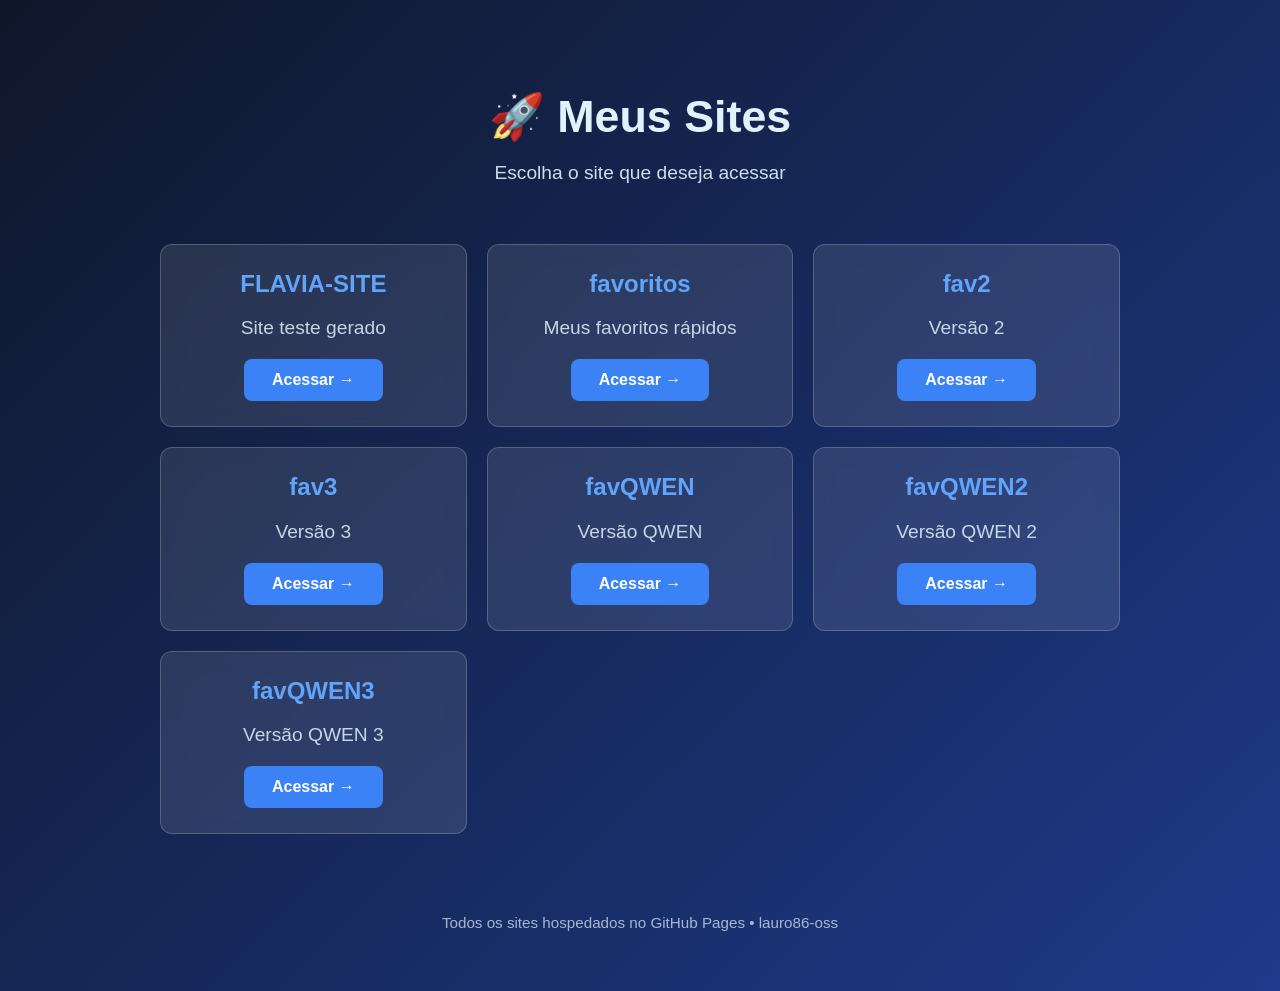
<file: index.html>
<!DOCTYPE html>
<html lang="pt-BR">
<head>
    <meta charset="UTF-8">
    <meta name="viewport" content="width=device-width, initial-scale=1.0">
    <title>Meus Sites - Lauro86</title>
    <style>
        body {
            font-family: 'Segoe UI', Arial, sans-serif;
            background: linear-gradient(135deg, #0f172a, #1e3a8a);
            color: #e0f2fe;
            margin: 0;
            padding: 0;
            min-height: 100vh;
        }
        .container {
            max-width: 1000px;
            margin: 40px auto;
            padding: 20px;
            text-align: center;
        }
        h1 {
            font-size: 2.8rem;
            margin-bottom: 10px;
        }
        p {
            font-size: 1.2rem;
            opacity: 0.9;
            margin-bottom: 40px;
        }
        .grid {
            display: grid;
            grid-template-columns: repeat(auto-fit, minmax(280px, 1fr));
            gap: 20px;
            padding: 20px;
        }
        .card {
            background: rgba(255,255,255,0.1);
            border-radius: 12px;
            padding: 25px 20px;
            transition: all 0.3s ease;
            backdrop-filter: blur(10px);
            border: 1px solid rgba(255,255,255,0.2);
        }
        .card:hover {
            transform: translateY(-8px);
            background: rgba(255,255,255,0.2);
            box-shadow: 0 15px 30px rgba(0,0,0,0.3);
        }
        .card h2 {
            margin: 0 0 15px 0;
            color: #60a5fa;
            font-size: 1.5rem;
        }
        .card p {
            opacity: 0.85;
            margin-bottom: 20px;
        }
        .btn {
            display: inline-block;
            background: #3b82f6;
            color: white;
            padding: 12px 28px;
            border-radius: 8px;
            text-decoration: none;
            font-weight: bold;
            transition: 0.3s;
        }
        .btn:hover {
            background: #2563eb;
            transform: scale(1.05);
        }
        footer {
            margin-top: 60px;
            opacity: 0.7;
            font-size: 0.95rem;
        }
    </style>
</head>
<body>
    <div class="container">
        <h1>🚀 Meus Sites</h1>
        <p>Escolha o site que deseja acessar</p>

        <div class="grid">

            <div class="card">
                <h2>FLAVIA-SITE</h2>
                <p>Site teste gerado</p>
                <a href="/FLAVIA-SITE/" class="btn">Acessar →</a>
            </div>

            <div class="card">
                <h2>favoritos</h2>
                <p>Meus favoritos rápidos</p>
                <a href="/favoritos-main/" class="btn">Acessar →</a>
            </div>

            <div class="card">
                <h2>fav2</h2>
                <p>Versão 2</p>
                <a href="/fav2-main/" class="btn">Acessar →</a>
            </div>

            <div class="card">
                <h2>fav3</h2>
                <p>Versão 3</p>
                <a href="/fav3-main/" class="btn">Acessar →</a>
            </div>

            <div class="card">
                <h2>favQWEN</h2>
                <p>Versão QWEN</p>
                <a href="/favQWEN-main/" class="btn">Acessar →</a>
            </div>

            <div class="card">
                <h2>favQWEN2</h2>
                <p>Versão QWEN 2</p>
                <a href="/favQWEN2-main/" class="btn">Acessar →</a>
            </div>

            <div class="card">
                <h2>favQWEN3</h2>
                <p>Versão QWEN 3</p>
                <a href="/favQWEN3-main/" class="btn">Acessar →</a>
            </div>

        </div>

        <footer>
            Todos os sites hospedados no GitHub Pages • lauro86-oss
        </footer>
    </div>
</body>
</html>
</file>
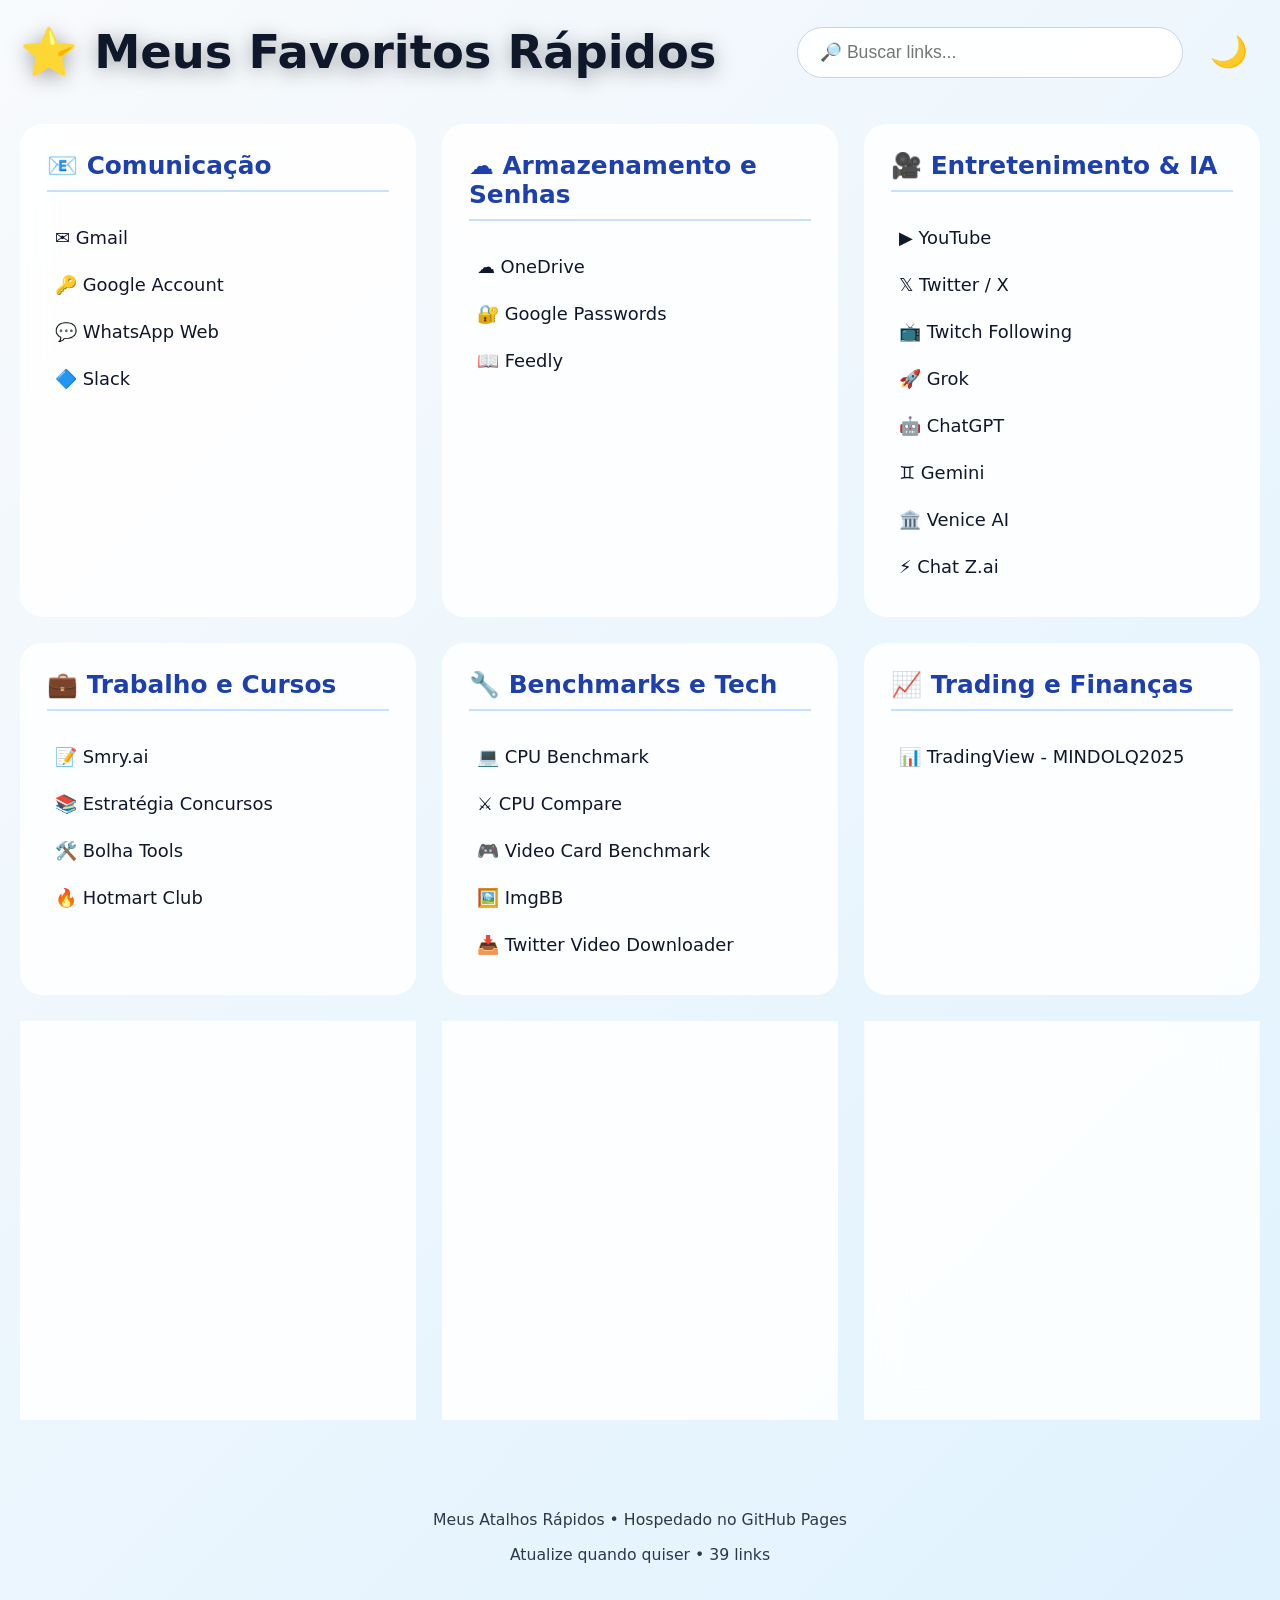
<file: fav2-main/index.html>
<!DOCTYPE html>
<html lang="pt-BR">
<head>
  <meta charset="UTF-8">
  <meta name="viewport" content="width=device-width, initial-scale=1.0">
  <title>Meus Favoritos Rápidos</title>
  <style>
    :root {
      --bg: linear-gradient(135deg, #0f172a, #1e3a8a);
      --card-bg: rgba(255,255,255,0.09);
      --card-hover: rgba(255,255,255,0.20);
      --text: #e0f2fe;
      --accent: #60a5fa;
    }
    [data-theme="light"] {
      --bg: linear-gradient(135deg, #f8fafc, #e0f2fe);
      --card-bg: rgba(255,255,255,0.85);
      --card-hover: rgba(255,255,255,0.98);
      --text: #0f172a;
      --accent: #1e40af;
    }

    body {
      font-family: system-ui, -apple-system, 'Segoe UI', Arial, sans-serif;
      background: var(--bg);
      color: var(--text);
      margin: 0;
      padding: 25px 20px;
      min-height: 100vh;
      transition: background 0.4s ease;
    }

    .container { max-width: 1250px; margin: 0 auto; }

    header {
      display: flex;
      justify-content: space-between;
      align-items: center;
      margin-bottom: 45px;
      flex-wrap: wrap;
      gap: 20px;
    }

    h1 {
      margin: 0;
      font-size: 2.9em;
      font-weight: 700;
      text-shadow: 0 4px 20px rgba(0,0,0,0.35);
    }

    .controls {
      display: flex;
      align-items: center;
      gap: 15px;
    }

    .search-bar {
      padding: 14px 22px;
      width: 340px;
      border-radius: 9999px;
      border: 1px solid rgba(255,255,255,0.25);
      background: rgba(255,255,255,0.12);
      color: var(--text);
      font-size: 1.1em;
      outline: none;
    }
    [data-theme="light"] .search-bar {
      background: rgba(255,255,255,0.95);
      border-color: #cbd5e1;
      color: #0f172a;
    }

    .theme-toggle {
      background: none;
      border: none;
      font-size: 1.9em;
      cursor: pointer;
      padding: 8px 12px;
      border-radius: 50%;
      transition: 0.3s;
    }
    .theme-toggle:hover { background: rgba(255,255,255,0.15); }

    .grid {
      display: grid;
      grid-template-columns: repeat(auto-fit, minmax(320px, 1fr));
      gap: 26px;
    }

    .card {
      background: var(--card-bg);
      backdrop-filter: blur(18px);
      border-radius: 22px;
      padding: 26px;
      border: 1px solid rgba(255,255,255,0.18);
      transition: all 0.35s ease;
    }
    .card:hover {
      transform: translateY(-12px);
      background: var(--card-hover);
      box-shadow: 0 30px 45px rgba(0,0,0,0.4);
    }

    .card h3 {
      margin: 0 0 22px 0;
      font-size: 1.55em;
      color: var(--accent);
      border-bottom: 2px solid rgba(96,165,250,0.35);
      padding-bottom: 10px;
    }

    .card a {
      color: var(--text);
      text-decoration: none;
      display: flex;
      align-items: center;
      gap: 12px;
      padding: 13px 8px;
      font-size: 1.12em;
      transition: all 0.25s;
    }
    .card a:hover {
      color: #bae6fd;
      padding-left: 18px;
    }

    .footer {
      text-align: center;
      margin-top: 90px;
      opacity: 0.85;
      font-size: 0.98em;
    }
  </style>
</head>
<body>
  <div class="container">
    <header>
      <h1>⭐ Meus Favoritos Rápidos</h1>
      <div class="controls">
        <input type="text" id="searchInput" class="search-bar" placeholder="🔎 Buscar links..." autocomplete="off">
        <button id="themeToggle" class="theme-toggle" aria-label="Alternar tema">🌙</button>
      </div>
    </header>

    <div class="grid" id="grid">

      <div class="card">
        <h3>📧 Comunicação</h3>
        <a href="https://mail.google.com" target="_blank">✉️ Gmail</a>
        <a href="https://accounts.google.com" target="_blank">🔑 Google Account</a>
        <a href="https://web.whatsapp.com/" target="_blank">💬 WhatsApp Web</a>
        <a href="https://app.slack.com/client/T04MQQC5BFS/C04M3J8JTA8" target="_blank">🔷 Slack</a>
      </div>

      <div class="card">
        <h3>☁️ Armazenamento e Senhas</h3>
        <a href="https://onedrive.live.com/?id=root&cid=D86F7DD1A263F7AC" target="_blank">☁️ OneDrive</a>
        <a href="https://passwords.google.com/" target="_blank">🔐 Google Passwords</a>
        <a href="https://feedly.com/" target="_blank">📖 Feedly</a>
      </div>

      <div class="card">
        <h3>🎥 Entretenimento & IA</h3>
        <a href="https://www.youtube.com/" target="_blank">▶️ YouTube</a>
        <a href="https://twitter.com/home" target="_blank">𝕏 Twitter / X</a>
        <a href="https://www.twitch.tv/directory/following" target="_blank">📺 Twitch Following</a>
        <a href="https://grok.com/" target="_blank">🚀 Grok</a>
        <a href="https://chat.openai.com/" target="_blank">🤖 ChatGPT</a>
        <a href="https://gemini.google.com/" target="_blank">♊ Gemini</a>
        <a href="https://venice.ai/" target="_blank">🏛️ Venice AI</a>
        <a href="https://chat.z.ai/" target="_blank">⚡ Chat Z.ai</a>
      </div>

      <div class="card">
        <h3>💼 Trabalho e Cursos</h3>
        <a href="https://www.smry.ai/" target="_blank">📝 Smry.ai</a>
        <a href="https://www.estrategiaconcursos.com.br/app/dashboard/assinaturas" target="_blank">📚 Estratégia Concursos</a>
        <a href="https://open.bolha.tools/" target="_blank">🛠️ Bolha Tools</a>
        <a href="https://hotmart.com/pt-br/club/excelencia-negocios-digitais/products/4254304" target="_blank">🔥 Hotmart Club</a>
      </div>

      <div class="card">
        <h3>🔧 Benchmarks e Tech</h3>
        <a href="https://www.cpubenchmark.net/singleCompare.php" target="_blank">💻 CPU Benchmark</a>
        <a href="https://www.cpubenchmark.net/compare/5238vs5437vs3947vs3425/Intel-i7-13700HX-vs-AMD-Ryzen-7-7745HX-vs-Intel-i7-11700-vs-Intel-i7-9750H" target="_blank">⚔️ CPU Compare</a>
        <a href="https://www.videocardbenchmark.net/singleCompare.php" target="_blank">🎮 Video Card Benchmark</a>
        <a href="https://imgbb.com/" target="_blank">🖼️ ImgBB</a>
        <a href="https://twittervideodownloader.com/" target="_blank">📥 Twitter Video Downloader</a>
      </div>

      <div class="card">
        <h3>📈 Trading e Finanças</h3>
        <a href="https://br.tradingview.com/chart/h7SmVyyj/?symbol=ACTIVTRADES%3AMINDOLQ2025" target="_blank">📊 TradingView - MINDOLQ2025</a>
      </div>

      <div class="card">
        <h3>🛒 Compras e Farmácia</h3>
        <a href="https://www.drogasil.com.br/" target="_blank">💊 Drogasil</a>
        <a href="https://medical-brasil.catalog.kyte.site/" target="_blank">🩺 Medical Brasil</a>
        <a href="https://paraguaypharmaceuticals.com/" target="_blank">💉 Paraguay Pharmaceuticals</a>
      </div>

      <div class="card">
        <h3>🔞 Adulto / Fetish</h3>
        <a href="https://www.photoacompanhantes.com/acompanhantes/indaiatuba" target="_blank">❤️ Acompanhantes Indaiatuba</a>
        <a href="https://coomer.st/onlyfans/user/erikasbulbasaur" target="_blank">🍄 Coomer - Erikasbulbasaur</a>
        <a href="https://pirataria.link/explicito" target="_blank">🔥 Pirataria Explicito</a>
        <a href="https://old.reddit.com/r/armpitfetish/search?q=stubble+OR+prickly..." target="_blank">🦵 Reddit - Armpit Fetish</a>
        <a href="https://www.google.com/search?q=(stubble+OR+prickly...)" target="_blank">🔍 Google - Armpit Search</a>
        <a href="https://www.google.com/search?num=12...orgasmic+contractions..." target="_blank">🔍 Google - Orgasm Contractions</a>
      </div>

      <div class="card">
        <h3>⚽ Outros</h3>
        <a href="https://www.hltv.org/matches" target="_blank">🎮 HLTV - CS Matches</a>
        <a href="https://news.google.com/home?hl=pt-BR&gl=BR&ceid=BR:pt-419" target="_blank">📰 Google News</a>
        <a href="https://grok.com/tasks" target="_blank">✅ Grok Tasks</a>
        <a href="http://localhost:3000/" target="_blank">💻 Localhost:3000</a>
        <a href="https://wish.com" target="_blank">🛍️ Wish List</a>
      </div>

    </div>

    <div class="footer">
      <p>Meus Atalhos Rápidos • Hospedado no GitHub Pages</p>
      <p>Atualize quando quiser • <span id="totalLinks">0</span> links</p>
    </div>
  </div>

  <script>
    // Busca em tempo real
    const searchInput = document.getElementById('searchInput');
    const grid = document.getElementById('grid');

    searchInput.addEventListener('input', () => {
      const term = searchInput.value.toLowerCase().trim();
      const cards = grid.querySelectorAll('.card');
      cards.forEach(card => {
        const text = card.textContent.toLowerCase();
        card.style.display = text.includes(term) ? '' : 'none';
      });
    });

    // Toggle Dark / Light Mode
    const themeToggle = document.getElementById('themeToggle');
    let currentTheme = localStorage.getItem('theme') || 
                       (window.matchMedia('(prefers-color-scheme: dark)').matches ? 'dark' : 'light');

    document.documentElement.setAttribute('data-theme', currentTheme);
    themeToggle.textContent = currentTheme === 'dark' ? '☀️' : '🌙';

    themeToggle.addEventListener('click', () => {
      currentTheme = currentTheme === 'dark' ? 'light' : 'dark';
      document.documentElement.setAttribute('data-theme', currentTheme);
      localStorage.setItem('theme', currentTheme);
      themeToggle.textContent = currentTheme === 'dark' ? '☀️' : '🌙';
    });

    // Contador de links
    window.onload = () => {
      const total = document.querySelectorAll('.card a').length;
      document.getElementById('totalLinks').textContent = total;
    };
  </script>
</body>
</html>
</file>
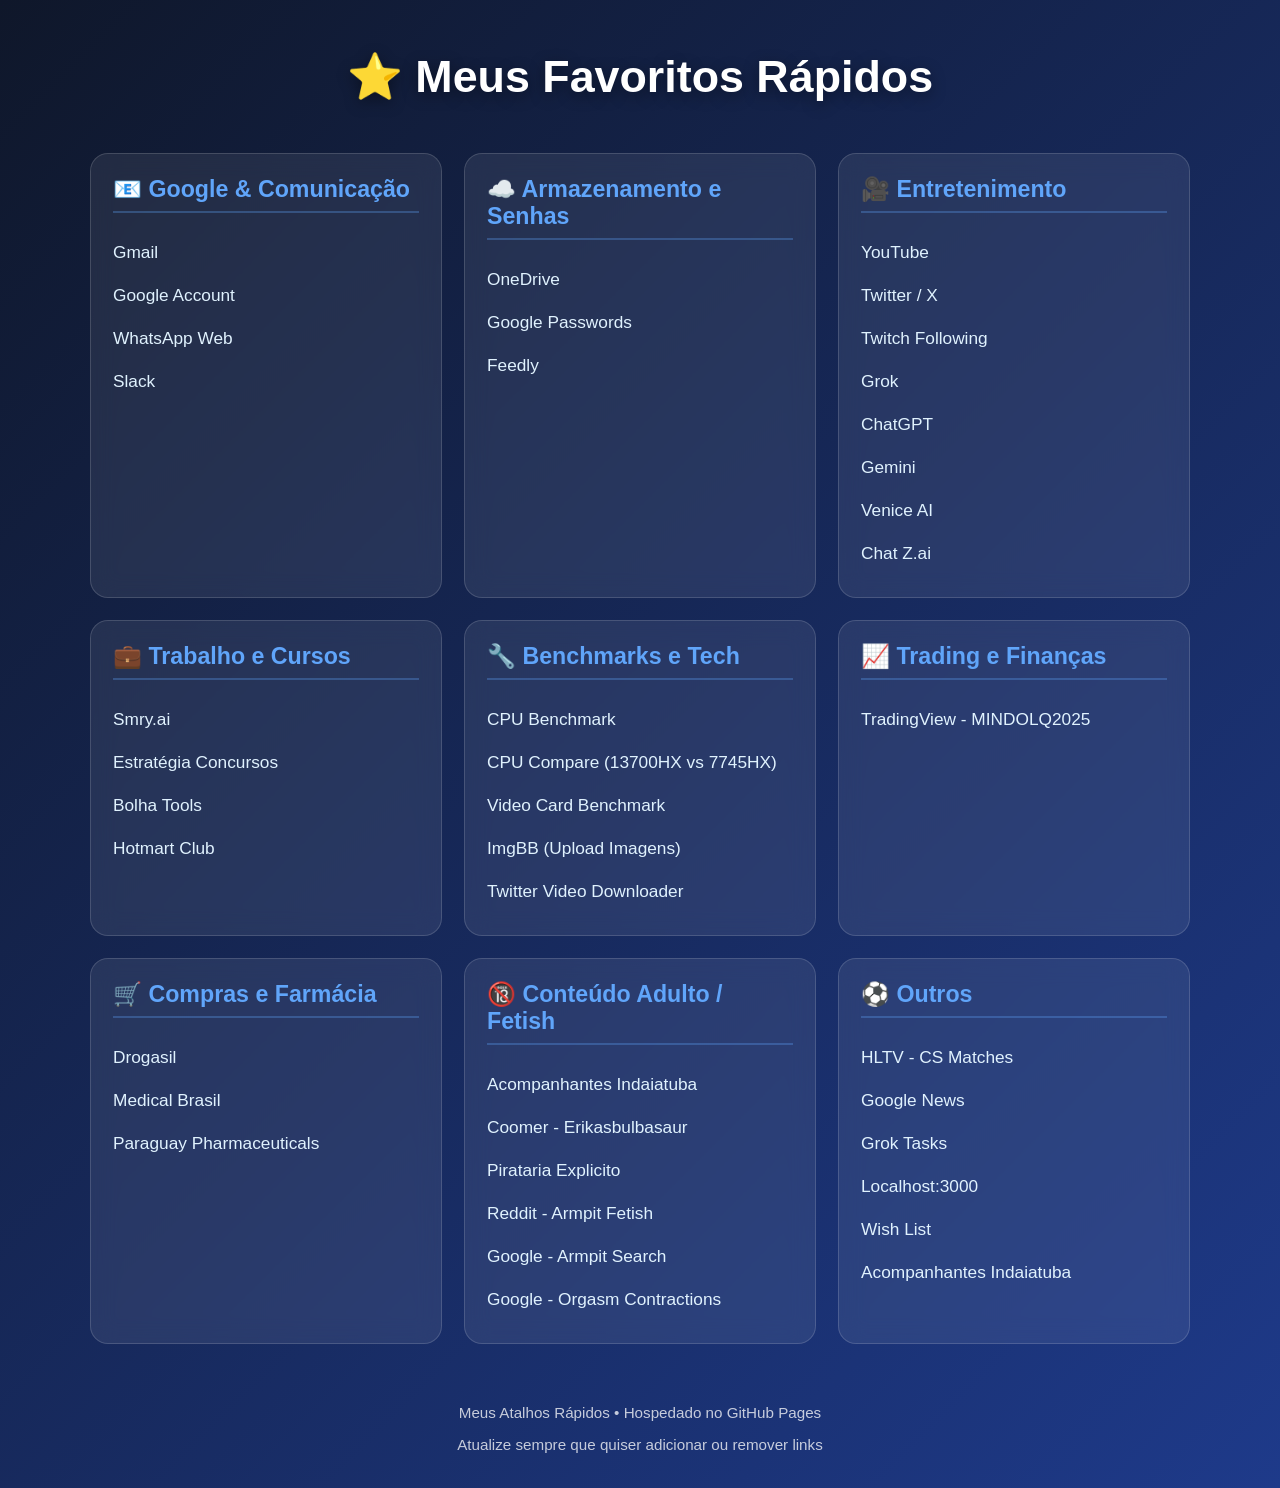
<file: favoritos-main/index.html>
<!DOCTYPE html>
<html lang="pt-BR">
<head>
  <meta charset="UTF-8">
  <meta name="viewport" content="width=device-width, initial-scale=1.0">
  <title>Meus Favoritos Rápidos</title>
  <style>
    body {
      font-family: 'Segoe UI', Arial, sans-serif;
      background: linear-gradient(135deg, #0f172a, #1e3a8a);
      color: white;
      margin: 0;
      padding: 20px;
      min-height: 100vh;
    }
    .container {
      max-width: 1100px;
      margin: 0 auto;
    }
    h1 {
      text-align: center;
      margin: 30px 0 50px;
      font-size: 2.8em;
      text-shadow: 0 4px 15px rgba(0,0,0,0.4);
    }
    .grid {
      display: grid;
      grid-template-columns: repeat(auto-fit, minmax(300px, 1fr));
      gap: 22px;
    }
    .card {
      background: rgba(255,255,255,0.08);
      backdrop-filter: blur(12px);
      border-radius: 18px;
      padding: 22px;
      border: 1px solid rgba(255,255,255,0.15);
      transition: all 0.3s ease;
    }
    .card:hover {
      transform: translateY(-8px);
      background: rgba(255,255,255,0.18);
      box-shadow: 0 20px 35px rgba(0,0,0,0.4);
    }
    .card h3 {
      margin: 0 0 18px 0;
      font-size: 1.45em;
      color: #60a5fa;
      border-bottom: 2px solid rgba(96,165,250,0.3);
      padding-bottom: 8px;
    }
    .card a {
      color: #e0f2fe;
      text-decoration: none;
      display: block;
      padding: 11px 0;
      font-size: 1.08em;
      transition: 0.2s;
    }
    .card a:hover {
      color: #bae6fd;
      padding-left: 10px;
    }
    .footer {
      text-align: center;
      margin-top: 60px;
      opacity: 0.75;
      font-size: 0.95em;
    }
  </style>
</head>
<body>
  <div class="container">
    <h1>⭐ Meus Favoritos Rápidos</h1>
    
    <div class="grid">

      <div class="card">
        <h3>📧 Google & Comunicação</h3>
        <a href="https://mail.google.com" target="_blank">Gmail</a>
        <a href="https://accounts.google.com" target="_blank">Google Account</a>
        <a href="https://web.whatsapp.com/" target="_blank">WhatsApp Web</a>
        <a href="https://app.slack.com/client/T04MQQC5BFS/C04M3J8JTA8" target="_blank">Slack</a>
      </div>

      <div class="card">
        <h3>☁️ Armazenamento e Senhas</h3>
        <a href="https://onedrive.live.com/?id=root&cid=D86F7DD1A263F7AC" target="_blank">OneDrive</a>
        <a href="https://passwords.google.com/" target="_blank">Google Passwords</a>
        <a href="https://feedly.com/" target="_blank">Feedly</a>
      </div>

      <div class="card">
        <h3>🎥 Entretenimento</h3>
        <a href="https://www.youtube.com/" target="_blank">YouTube</a>
        <a href="https://twitter.com/home" target="_blank">Twitter / X</a>
        <a href="https://www.twitch.tv/directory/following" target="_blank">Twitch Following</a>
        <a href="https://grok.com/" target="_blank">Grok</a>
        <a href="https://chat.openai.com/" target="_blank">ChatGPT</a>
        <a href="https://gemini.google.com/" target="_blank">Gemini</a>
        <a href="https://venice.ai/" target="_blank">Venice AI</a>
        <a href="https://chat.z.ai/" target="_blank">Chat Z.ai</a>
      </div>

      <div class="card">
        <h3>💼 Trabalho e Cursos</h3>
        <a href="https://www.smry.ai/" target="_blank">Smry.ai</a>
        <a href="https://www.estrategiaconcursos.com.br/app/dashboard/assinaturas" target="_blank">Estratégia Concursos</a>
        <a href="https://open.bolha.tools/" target="_blank">Bolha Tools</a>
        <a href="https://hotmart.com/pt-br/club/excelencia-negocios-digitais/products/4254304" target="_blank">Hotmart Club</a>
      </div>

      <div class="card">
        <h3>🔧 Benchmarks e Tech</h3>
        <a href="https://www.cpubenchmark.net/singleCompare.php" target="_blank">CPU Benchmark</a>
        <a href="https://www.cpubenchmark.net/compare/5238vs5437vs3947vs3425/Intel-i7-13700HX-vs-AMD-Ryzen-7-7745HX-vs-Intel-i7-11700-vs-Intel-i7-9750H" target="_blank">CPU Compare (13700HX vs 7745HX)</a>
        <a href="https://www.videocardbenchmark.net/singleCompare.php" target="_blank">Video Card Benchmark</a>
        <a href="https://imgbb.com/" target="_blank">ImgBB (Upload Imagens)</a>
        <a href="https://twittervideodownloader.com/" target="_blank">Twitter Video Downloader</a>
      </div>

      <div class="card">
        <h3>📈 Trading e Finanças</h3>
        <a href="https://br.tradingview.com/chart/h7SmVyyj/?symbol=ACTIVTRADES%3AMINDOLQ2025" target="_blank">TradingView - MINDOLQ2025</a>
      </div>

      <div class="card">
        <h3>🛒 Compras e Farmácia</h3>
        <a href="https://www.drogasil.com.br/" target="_blank">Drogasil</a>
        <a href="https://medical-brasil.catalog.kyte.site/" target="_blank">Medical Brasil</a>
        <a href="https://paraguaypharmaceuticals.com/" target="_blank">Paraguay Pharmaceuticals</a>
      </div>

      <div class="card">
        <h3>🔞 Conteúdo Adulto / Fetish</h3>
        <a href="https://www.photoacompanhantes.com/acompanhantes/indaiatuba" target="_blank">Acompanhantes Indaiatuba</a>
        <a href="https://coomer.st/onlyfans/user/erikasbulbasaur" target="_blank">Coomer - Erikasbulbasaur</a>
        <a href="https://pirataria.link/explicito" target="_blank">Pirataria Explicito</a>
        <a href="https://old.reddit.com/r/armpitfetish/search?q=stubble+OR+prickly+OR+%22stubble+pits%22+OR+%22prickly+pits%22+OR+%22short+stubble%22+OR+regrowth&restrict_sr=on&include_over_18=on&sort=new&t=all" target="_blank">Reddit - Armpit Fetish</a>
        <a href="https://www.google.com/search?q=(stubble+OR+prickly+OR+%22stubble+pits%22+OR+%22prickly+pits%22+OR+%22short+stubble%22+OR+regrowth+OR+stubby+OR+%22post+shave%22+OR+%22regrowth+tease%22)+site%3Areddit.com%2Fr%2Farmpitfetish+OR+site%3Areddit.com%2Fr%2FArmpitCommunity+OR+site%3Areddit.com%2Fr%2Farmpitsforbetas+OR+site%3Areddit.com%2Fr%2FPricklyPits+OR+site%3Areddit.com%2Fr%2Funderarms+OR+site%3Areddit.com%2Fr%2FArmsUp+OR+site%3Areddit.com%2Fr%2FArmpitworship+OR+site%3Areddit.com%2Fr%2FHairyArmpits+OR+site%3Areddit.com%2Fr%2Farmpitfetish+OR+site%3Areddit.com%2Fr%2FArmpitsGoneWild+OR+site%3Areddit.com%2Fr%2Farmpitvoyeur+OR+site%3Areddit.com%2Fr%2FArmsUp+OR+site%3Areddit.com%2Fr%2FAsianArmpits+OR+site%3Areddit.com%2Fr%2FAthleteArmpits+OR+site%3Areddit.com%2Fr%2Fbollyarm+OR+site%3Areddit.com%2Fr%2FHairyArmpits+OR+site%3Areddit.com%2Fr%2FPricklyPits+OR+site%3Areddit.com%2Fr%2Frazorfree+OR+site%3Areddit.com%2Fr%2FFuzzyPeeks+OR+site%3Areddit.com%2Fr%2FPussyStubble" target="_blank">Google - Armpit Search</a>
        <a href="https://www.google.com/search?num=12&sa=X&sca_esv=0c0ded2c55dfde36&sxsrf=ANbL-n7xdigbqQiiPD10RSKzDP3jMEjBJg:1772642174638&udm=2&fbs=[base64]&q=(%22orgasmic+contractions%22+OR+%22vaginal+contractions%22+OR+pulsing+OR+quiver+OR+%22contractions+%40%22+OR+%22pulsing+orgasm%22+OR+%22close+up+contractions%22)+site:reddit.com/r/orgasmiccontractions+OR+site:reddit.com/r/pulsing+OR+site:reddit.com/r/quiver+OR+site:reddit.com/r/rearvieworgasms+OR+site:reddit.com/r/Orgasms+OR+site:reddit.com/r/shesstillcumming+OR+site:reddit.com/r/shecame+OR+site:reddit.com/r/gettingherselfoff+OR+site:reddit.com/r/WatchHerMelt" target="_blank">Google - Orgasm Contractions</a>
      </div>

      <div class="card">
        <h3>⚽ Outros</h3>
        <a href="https://www.hltv.org/matches" target="_blank">HLTV - CS Matches</a>
        <a href="https://news.google.com/home?hl=pt-BR&gl=BR&ceid=BR:pt-419" target="_blank">Google News</a>
        <a href="https://grok.com/tasks" target="_blank">Grok Tasks</a>
        <a href="http://localhost:3000/" target="_blank">Localhost:3000</a>
        <a href="https://wish.com" target="_blank">Wish List</a>
        <a href="https://www.photoacompanhantes.com/acompanhantes/indaiatuba" target="_blank">Acompanhantes Indaiatuba</a>
      </div>

    </div>

    <div class="footer">
      <p>Meus Atalhos Rápidos • Hospedado no GitHub Pages</p>
      <p>Atualize sempre que quiser adicionar ou remover links</p>
    </div>
  </div>
</body>
</html>
</file>
